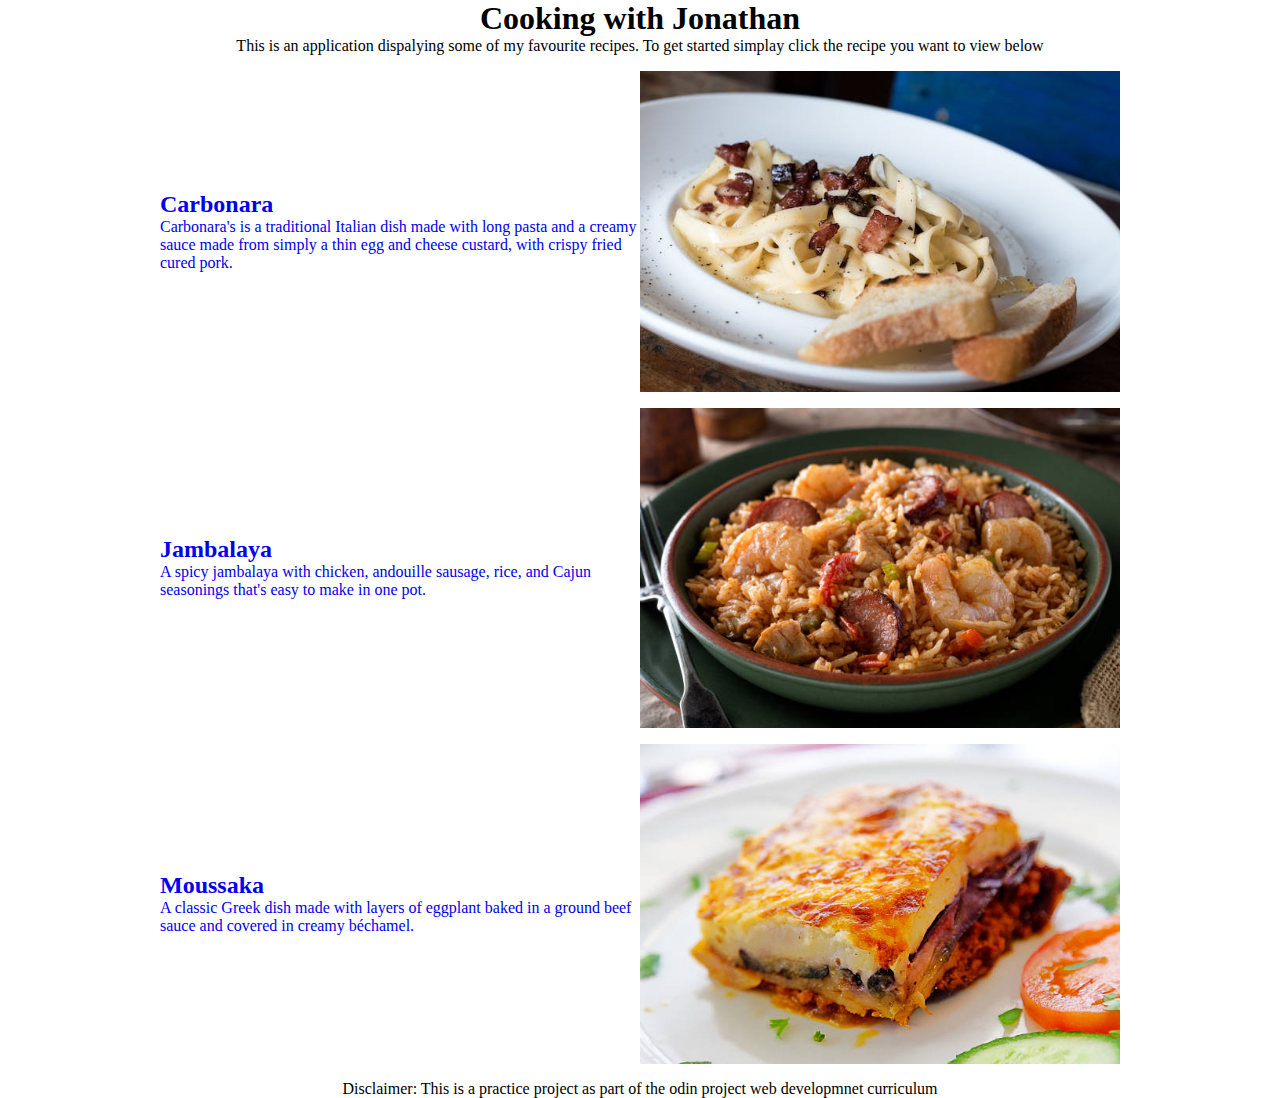
<file: index.html>
<!DOCTYPE html>
<html lang="en">

<head>
  <meta charset="UTF-8">
  <meta http-equiv="X-UA-Compatible" content="IE=edge">
  <meta name="viewport" content="width=device-width, initial-scale=1.0">
  <link rel="stylesheet" href="style.css">
  <title>Cooking with Jonathan</title>
</head>

<body>
  <header>
    <h1>Cooking with Jonathan</h1>
    <p>This is an application dispalying some of my favourite recipes. To get started simplay click the recipe you want
      to view below</p>
  </header>
  <main>
    <div class="recipe-tile">
      <a class="recipe-link-container" href="/recipes/carbonara.html">
        <div class="about">
          <h2 class="recipe-title">Carbonara</h2>
          <p class="recipe-description">
            Carbonara's is a traditional Italian dish made with long pasta and a creamy sauce 
            made from simply a thin egg and cheese custard, with crispy fried cured pork. 
          </p>
        </div>
        <img src="/assets/images/carbonara.jpeg" alt="Picture of carbonara.">
      </a>
    </div>
    <div class="recipe-tile">
      <a class="recipe-link-container" href="/recipes/jambalaya.html">
        <div class="about">
          <h2 class="recipe-title">Jambalaya</h2>
          <p class="recipe-description">
            A spicy jambalaya with chicken, andouille sausage, rice, and Cajun seasonings 
            that's easy to make in one pot.
          </p>
        </div>
        <img src="/assets/images/jambalaya.jpg" alt="Picture of jambalaya.">
      </a>
    </div>
    <div class="recipe-tile">
      <a class="recipe-link-container" href="/recipes/moussaka.html">
        <div class="about">
          <h2 class="recipe-title">Moussaka</h2>
          <p class="recipe-description">
            A classic Greek dish made with layers of eggplant baked in a ground beef sauce 
            and covered in creamy béchamel.
          </p>
        </div>
        <img src="/assets/images/moussaka.jpg" alt="Picture of moussaka.">
      </a>
    </div>
  </main>
  <footer>
    <p>Disclaimer: This is a practice project as part of the odin project web developmnet curriculum</p>
  </footer>
</body>

</html>
</file>
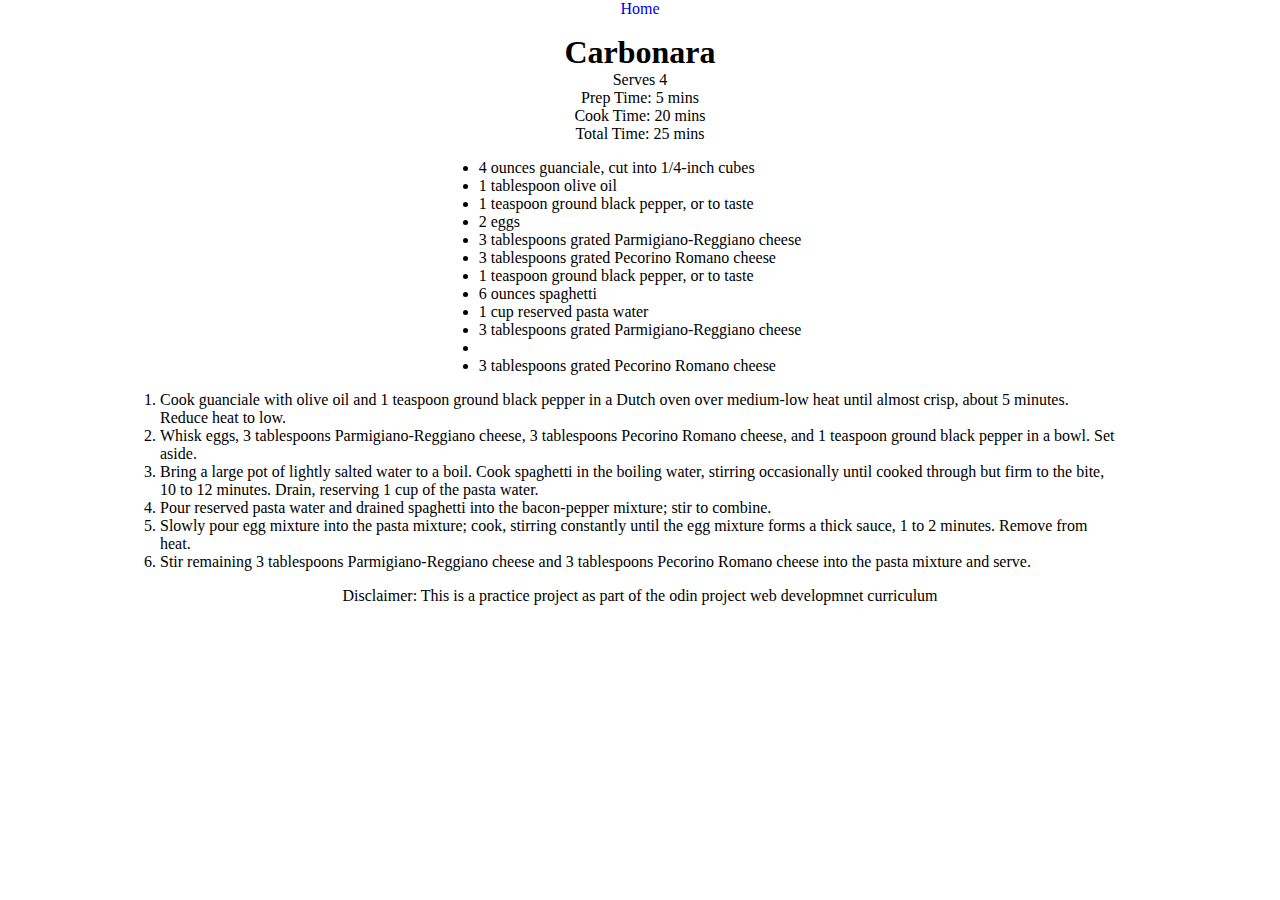
<file: recipes/carbonara.html>
<!DOCTYPE html>
<html lang="en">

  <head>
    <meta charset="UTF-8">
    <meta http-equiv="X-UA-Compatible" content="IE=edge">
    <meta name="viewport" content="width=device-width, initial-scale=1.0">
    <link rel="stylesheet" href="../style.css">
    <title>Carbonara</title>
  </head>

  <body>
    <a class="home" href="../index.html">Home</a>
    <header>
      <h1>Carbonara</h1>
      <p class="servings">Serves 4</p>
    <p class="prep-time">Prep Time: 5 mins</p>
    <p class="cook-time">Cook Time: 20 mins</p>
    <p class="total-time">Total Time: 25 mins</p>
    </header>
    <main class="recipe">
      <section class="ingredients">
        <ul>
          <li>
            4 ounces guanciale, cut into 1/4-inch cubes
          </li>
          <li>
            1 tablespoon olive oil
          </li>
          <li>
            1 teaspoon ground black pepper, or to taste
          </li>
          <li>
            2 eggs
          </li>
          <li>
            3 tablespoons grated Parmigiano-Reggiano cheese
          </li>
          <li>
            3 tablespoons grated Pecorino Romano cheese
          </li>
          <li>
            1 teaspoon ground black pepper, or to taste
          </li>
          <li>
            6 ounces spaghetti
          </li>
          <li>
            1 cup reserved pasta water
          </li>
          <li>
            3 tablespoons grated Parmigiano-Reggiano cheese
          </li>
          <li>
          <li>
            3 tablespoons grated Pecorino Romano cheese
          </li>
        </ul>
      </section>

      <section class="steps">
        <ol>
          <li>
            Cook guanciale with olive oil and 1 teaspoon 
            ground black pepper in a Dutch oven over 
            medium-low heat until almost crisp, about 5 
            minutes. Reduce heat to low.
          </li>
          <li>
            Whisk eggs, 3 tablespoons Parmigiano-Reggiano 
            cheese, 3 tablespoons Pecorino Romano cheese, 
            and 1 teaspoon ground black pepper in a bowl. 
            Set aside.
          </li>
          <li>
            Bring a large pot of lightly salted water to a
            boil. Cook spaghetti in the boiling water, 
            stirring occasionally until cooked through but
            firm to the bite, 10 to 12 minutes. Drain, 
            reserving 1 cup of the pasta water.
          </li>
          <li>
            Pour reserved pasta water and drained spaghetti
            into the bacon-pepper mixture; stir to combine.
          </li>
          <li>
            Slowly pour egg mixture into the pasta mixture;
            cook, stirring constantly until the egg mixture
            forms a thick sauce, 1 to 2 minutes. Remove 
            from heat.
          </li>
          <li>
            Stir remaining 3 tablespoons 
            Parmigiano-Reggiano cheese and 3 tablespoons 
            Pecorino Romano cheese into the pasta mixture 
            and serve.
          </li>
        </ol>
      </section>

    </main>
    <footer>
      <p>Disclaimer: This is a practice project as part of the odin project web developmnet curriculum</p>
    </footer>
  </body>

</html>
</file>
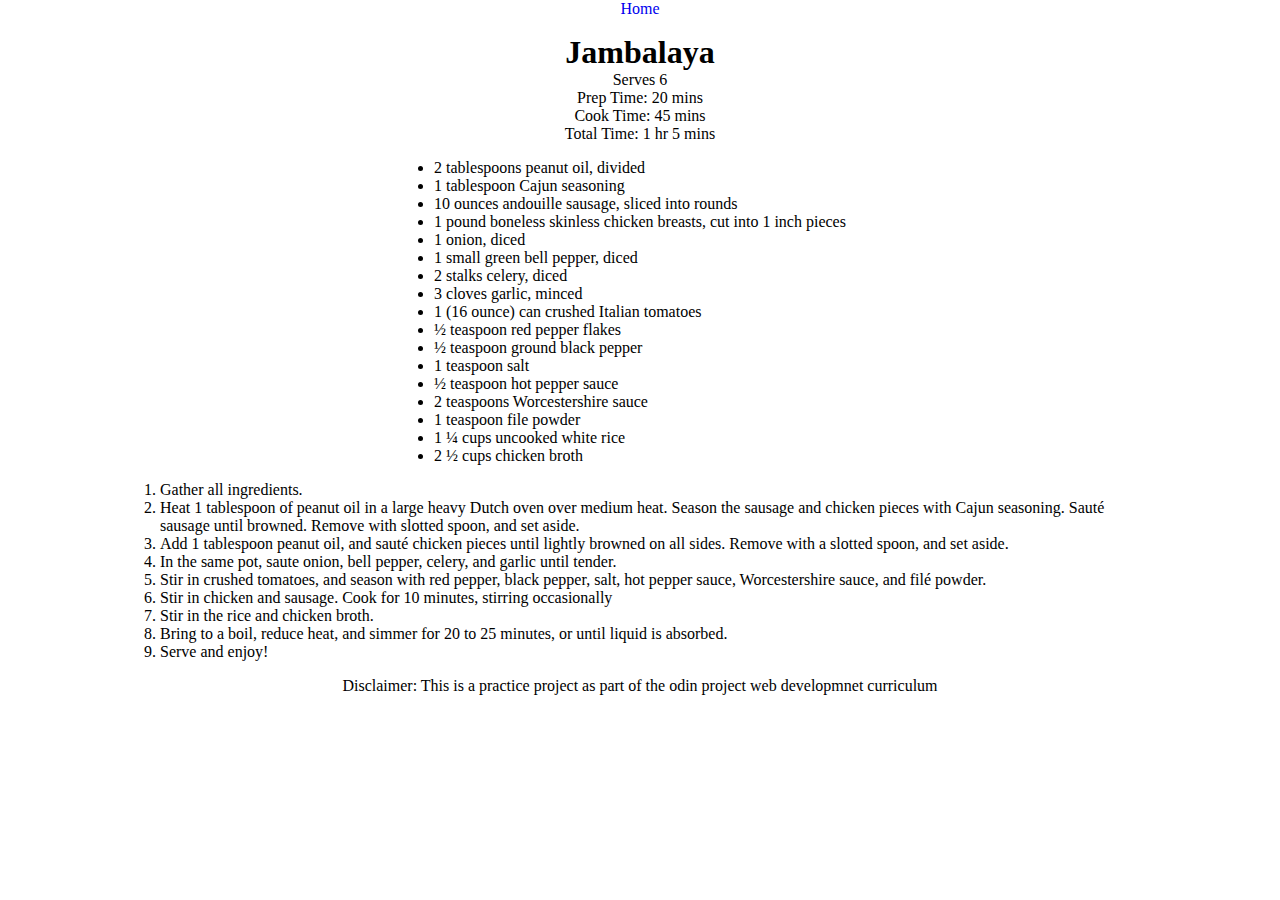
<file: recipes/jambalaya.html>
<!DOCTYPE html>
<html lang="en">

<head>
  <meta charset="UTF-8">
  <meta http-equiv="X-UA-Compatible" content="IE=edge">
  <meta name="viewport" content="width=device-width, initial-scale=1.0">
  <link rel="stylesheet" href="../style.css">
  <title>Jambalaya</title>
</head>

<body>
  <a class="home" href="../index.html">Home</a>
  <header>
    <h1>Jambalaya</h1>
    <p class="servings">Serves 6</p>
    <p class="prep-time">Prep Time: 20 mins</p>
    <p class="cook-time">Cook Time: 45 mins</p>
    <p class="total-time">Total Time: 1 hr 5 mins</p>
  </header>
  <main class="recipe">

    <section class="ingredients">
      <ul>
        <li>
          2 tablespoons peanut oil, divided
        </li>
        <li>
          1 tablespoon Cajun seasoning
        </li>
        <li>
          10 ounces andouille sausage, sliced into rounds
        </li>
        <li>
          1 pound boneless skinless chicken breasts, cut 
          into 1 inch pieces
        </li>
        <li>
          1 onion, diced
        </li>
        <li>
          1 small green bell pepper, diced
        </li>
        <li>
          2 stalks celery, diced
        </li>
        <li>
          3 cloves garlic, minced
        </li>
        <li>
          1 (16 ounce) can crushed Italian tomatoes
        </li>
        <li>
          ½ teaspoon red pepper flakes
        </li>
        <li>
          ½ teaspoon ground black pepper
        </li>
        <li>
          1 teaspoon salt
        </li>
        <li>
          ½ teaspoon hot pepper sauce
        </li>
        <li>
          2 teaspoons Worcestershire sauce
        </li>
        <li>
          1 teaspoon file powder
        </li>
        <li>
          1 ¼ cups uncooked white rice
        </li>
        <li>
          2 ½ cups chicken broth
        </li>
      </ul>
    </section>

    <section class="steps">
      <ol>
        <li>
          Gather all ingredients.
        </li>
        <li>
          Heat 1 tablespoon of peanut oil in a large heavy
          Dutch oven over medium heat. Season the sausage 
          and chicken pieces with Cajun seasoning. Sauté 
          sausage until browned. Remove with slotted spoon,
          and set aside.
        </li>
        <li>
          Add 1 tablespoon peanut oil, and sauté chicken 
          pieces until lightly browned on all sides. 
          Remove with a slotted spoon, and set aside.
        </li>
        <li>
          In the same pot, saute onion, bell pepper, 
          celery, and garlic until tender.
        </li>
        <li>
          Stir in crushed tomatoes, and season with red 
          pepper, black pepper, salt, hot pepper sauce,
          Worcestershire sauce, and filé powder.
        </li>
        <li>
          Stir in chicken and sausage. Cook for 10 minutes,
          stirring occasionally
        </li>
        <li>
          Stir in the rice and chicken broth.
        </li>
        <li>
          Bring to a boil, reduce heat, and simmer for 20
          to 25 minutes, or until liquid is absorbed.
        </li>
        <li>
          Serve and enjoy!
        </li>
      </ol>
    </section>

  </main>

  <footer>
    <p>Disclaimer: This is a practice project as part of the odin project web developmnet curriculum</p>
  </footer>
</body>

</html>
</file>
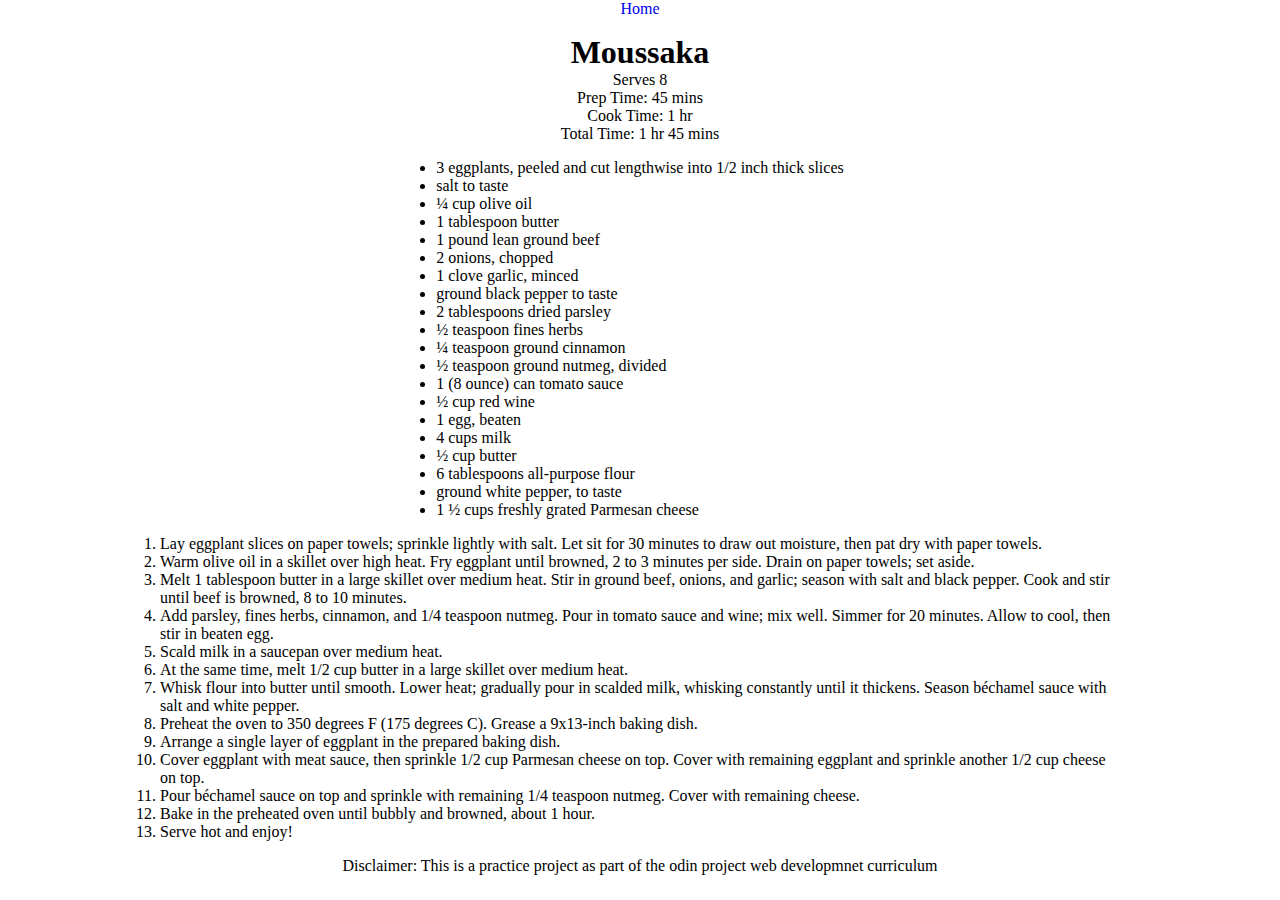
<file: recipes/moussaka.html>
<!DOCTYPE html>
<html lang="en">

<head>
  <meta charset="UTF-8">
  <meta http-equiv="X-UA-Compatible" content="IE=edge">
  <meta name="viewport" content="width=device-width, initial-scale=1.0">
  <link rel="stylesheet" href="../style.css">
  <title>Moussaka</title>
</head>

<body>
  <a class="home" href="../index.html">Home</a>
  <header>
    <h1>Moussaka</h1>
    <p class="servings">Serves 8</p>
    <p class="prep-time">Prep Time: 45 mins</p>
    <p class="cook-time">Cook Time: 1 hr</p>
    <p class="total-time">Total Time: 1 hr 45 mins</p>
  </header>
  <main class="recipe">

    <section class="ingredients">
      <ul>
        <li>3 eggplants, peeled and cut lengthwise into 1/2 inch thick slices</li>
        <li>salt to taste</li>
        <li>¼ cup olive oil</li>
        <li>1 tablespoon butter</li>
        <li>1 pound lean ground beef</li>
        <li>2 onions, chopped</li>
        <li>1 clove garlic, minced</li>
        <li>ground black pepper to taste</li>
        <li>2 tablespoons dried parsley</li>
        <li>½ teaspoon fines herbs</li>
        <li>¼ teaspoon ground cinnamon</li>
        <li>½ teaspoon ground nutmeg, divided</li>
        <li>1 (8 ounce) can tomato sauce</li>
        <li>½ cup red wine</li>
        <li>1 egg, beaten</li>
        <li>4 cups milk</li>
        <li>½ cup butter</li>
        <li>6 tablespoons all-purpose flour</li>
        <li>ground white pepper, to taste</li>
        <li>1 ½ cups freshly grated Parmesan cheese</li>
      </ul>
    </section>

    <section class="steps">
      <ol>
        <li>
          Lay eggplant slices on paper towels; sprinkle 
          lightly with salt. Let sit for 30 minutes to 
          draw out moisture, then pat dry with paper towels.</li>
        <li>
          Warm olive oil in a skillet over high heat. Fry 
          eggplant until browned, 2 to 3 minutes per side. 
          Drain on paper towels; set aside.
        </li>
        <li>
          Melt 1 tablespoon butter in a large skillet over 
          medium heat. Stir in ground beef, onions, and 
          garlic; season with salt and black pepper. Cook 
          and stir until beef is browned, 8 to 10 minutes.
        </li>
        <li>
          Add parsley, fines herbs, cinnamon, and 1/4 
          teaspoon nutmeg. Pour in tomato sauce and wine; 
          mix well. Simmer for 20 minutes. Allow to cool, 
          then stir in beaten egg.
        </li>
        <li>
          Scald milk in a saucepan over medium heat.
        </li>
        <li>
          At the same time, melt 1/2 cup butter in a large
          skillet over medium heat.
        </li>
        <li>
          Whisk flour into butter until smooth. Lower heat;
          gradually pour in scalded milk, whisking 
          constantly until it thickens. Season béchamel 
          sauce with salt and white pepper.
        </li>
        <li>
          Preheat the oven to 350 degrees F (175 degrees C).
          Grease a 9x13-inch baking dish.
        </li>
        <li>
          Arrange a single layer of eggplant in the 
          prepared baking dish.
        </li>
        <li>
          Cover eggplant with meat sauce, then sprinkle 
          1/2 cup Parmesan cheese on top. Cover with 
          remaining eggplant and sprinkle another 1/2 cup 
          cheese on top.
        </li>
        <li>
          Pour béchamel sauce on top and sprinkle with
          remaining 1/4 teaspoon nutmeg. Cover with 
          remaining cheese.
        </li>
        <li>
          Bake in the preheated oven until bubbly and
          browned, about 1 hour.
        </li>
        <li>
          Serve hot and enjoy!
        </li>
      </ol>
    </section>

  </main>
  <footer>
    <p>Disclaimer: This is a practice project as part of the odin project web developmnet curriculum</p>
  </footer>
</body>

</html>
</file>
<file: style.css>
*{
    box-sizing: border-box;
    margin: 0 auto;
    padding: 0;
}

body{
    display: flex;
    flex-direction: column;
    justify-content: space-evenly;
    gap: 1rem;
}

header{
    text-align: center;
}

main{
    display: flex;
    flex-direction: column;
    gap: 1rem;
    width: 75%;
}

a{
    text-decoration: none;
}

.recipe-link-container{
    width: 100%;
    display: flex;
    flex-direction: row;
    justify-content: space-evenly;
    align-items: center;
}

.about{
    width:50%;
}

img{
    width:50%;
}
</file>
